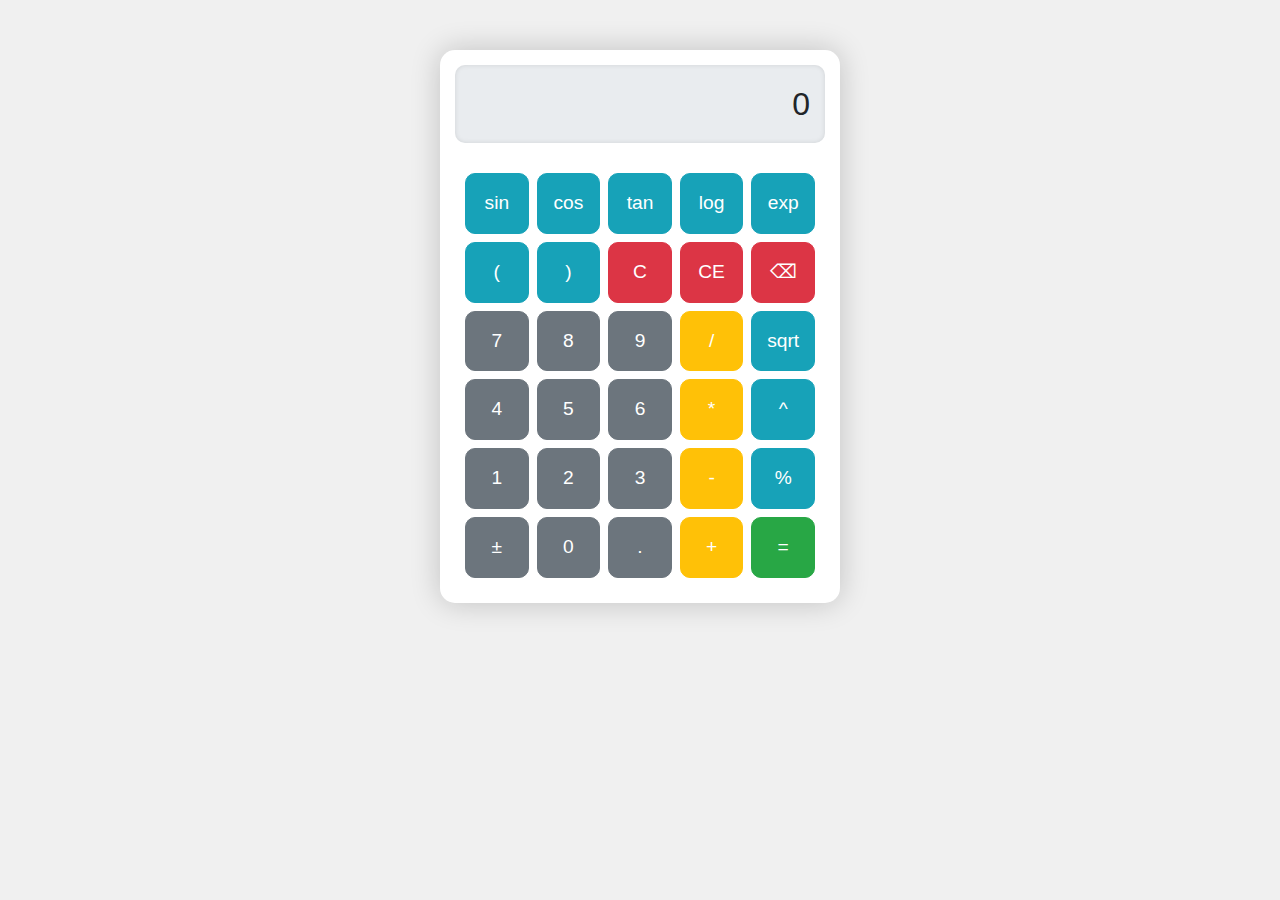
<file: index.html>
<!DOCTYPE html>
<html lang="en">
<head>
    <meta charset="UTF-8">
    <meta name="viewport" content="width=device-width, initial-scale=1.0">
    <title>Pi | Scientific Calculator | BuiltByRK</title>
    <link rel="icon" type="image/png" href="favicon.png">
    <link href="https://stackpath.bootstrapcdn.com/bootstrap/4.5.2/css/bootstrap.min.css" rel="stylesheet">
    <link rel="stylesheet" href="styles.css">
</head>
<body>

<div class="calculator">
    <div class="display" id="display" tabindex="0">0</div>
    <div class="buttons">
        <!-- Scientific Functions -->
        <button class="btn btn-info">sin</button>
        <button class="btn btn-info">cos</button>
        <button class="btn btn-info">tan</button>
        <button class="btn btn-info">log</button>
        <button class="btn btn-info">exp</button>
        <!-- Additional Row -->
        <button class="btn btn-info">(</button>
        <button class="btn btn-info">)</button>
        <button class="btn btn-danger">C</button>
        <button class="btn btn-danger">CE</button>
        <button class="btn btn-danger">⌫</button>
        <!-- Row 1 -->
        <button class="btn btn-secondary">7</button>
        <button class="btn btn-secondary">8</button>
        <button class="btn btn-secondary">9</button>
        <button class="btn btn-warning">/</button>
        <button class="btn btn-info">sqrt</button>
        <!-- Row 2 -->
        <button class="btn btn-secondary">4</button>
        <button class="btn btn-secondary">5</button>
        <button class="btn btn-secondary">6</button>
        <button class="btn btn-warning">*</button>
        <button class="btn btn-info">^</button>
        <!-- Row 3 -->
        <button class="btn btn-secondary">1</button>
        <button class="btn btn-secondary">2</button>
        <button class="btn btn-secondary">3</button>
        <button class="btn btn-warning">-</button>
        <button class="btn btn-info">%</button>
        <!-- Row 4 -->
        <button class="btn btn-secondary">±</button>
        <button class="btn btn-secondary">0</button>
        <button class="btn btn-secondary">.</button>
        <button class="btn btn-warning">+</button>
        <button class="btn btn-success">=</button>
    </div>
</div>

<script src="https://code.jquery.com/jquery-3.5.1.min.js"></script>
<script src="https://stackpath.bootstrapcdn.com/bootstrap/4.5.2/js/bootstrap.min.js"></script>
<script src="script.js"></script>

</body>
</html>
</file>
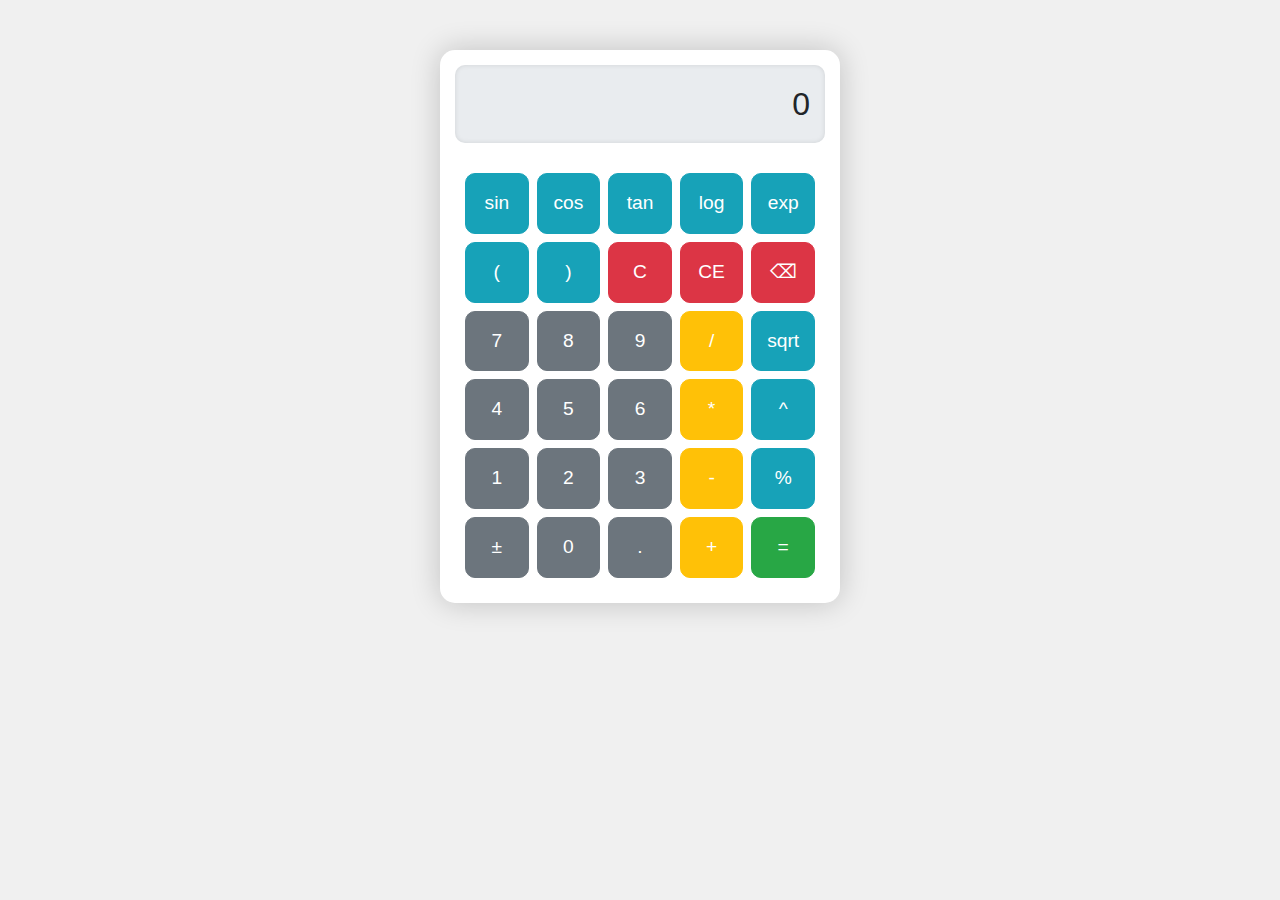
<file: calculator.html>
<!DOCTYPE html>
<html lang="en">
<head>
    <meta charset="UTF-8">
    <meta name="viewport" content="width=device-width, initial-scale=1.0">
    <title>Scientific Calculator | By Ranjeet Karmakar</title>
    <link rel="icon" type="image/png" href="favicon.png">
    <link href="https://stackpath.bootstrapcdn.com/bootstrap/4.5.2/css/bootstrap.min.css" rel="stylesheet">
    <link rel="stylesheet" href="styles.css">
</head>
<body>

<div class="calculator">
    <div class="display" id="display" tabindex="0">0</div>
    <div class="buttons">
        <!-- Scientific Functions -->
        <button class="btn btn-info">sin</button>
        <button class="btn btn-info">cos</button>
        <button class="btn btn-info">tan</button>
        <button class="btn btn-info">log</button>
        <button class="btn btn-info">exp</button>
        <!-- Additional Row -->
        <button class="btn btn-info">(</button>
        <button class="btn btn-info">)</button>
        <button class="btn btn-danger">C</button>
        <button class="btn btn-danger">CE</button>
        <button class="btn btn-danger">⌫</button>
        <!-- Row 1 -->
        <button class="btn btn-secondary">7</button>
        <button class="btn btn-secondary">8</button>
        <button class="btn btn-secondary">9</button>
        <button class="btn btn-warning">/</button>
        <button class="btn btn-info">sqrt</button>
        <!-- Row 2 -->
        <button class="btn btn-secondary">4</button>
        <button class="btn btn-secondary">5</button>
        <button class="btn btn-secondary">6</button>
        <button class="btn btn-warning">*</button>
        <button class="btn btn-info">^</button>
        <!-- Row 3 -->
        <button class="btn btn-secondary">1</button>
        <button class="btn btn-secondary">2</button>
        <button class="btn btn-secondary">3</button>
        <button class="btn btn-warning">-</button>
        <button class="btn btn-info">%</button>
        <!-- Row 4 -->
        <button class="btn btn-secondary">±</button>
        <button class="btn btn-secondary">0</button>
        <button class="btn btn-secondary">.</button>
        <button class="btn btn-warning">+</button>
        <button class="btn btn-success">=</button>
    </div>
</div>

<script src="https://code.jquery.com/jquery-3.5.1.min.js"></script>
<script src="https://stackpath.bootstrapcdn.com/bootstrap/4.5.2/js/bootstrap.min.js"></script>
<script src="script.js"></script>

</body>
</html>
</file>
<file: styles.css>
body {
    background-color: #f0f0f0;
    font-family: 'Segoe UI', Tahoma, Geneva, Verdana, sans-serif;
}

.calculator {
    max-width: 400px;
    width: 95%;
    margin: 20px auto;
    padding: 15px;
    border-radius: 15px;
    box-shadow: 0 0 30px rgba(0, 0, 0, 0.2);
    background-color: #ffffff;
}

.calculator .display {
    font-size: clamp(1.5em, 4vw, 2em); /* Responsive font size */
    margin-bottom: 20px;
    text-align: right;
    padding: 15px;
    border-radius: 10px;
    background-color: #e9ecef;
    box-shadow: inset 0 0 5px rgba(0, 0, 0, 0.1);
    cursor: text;
    overflow-x: auto; 
    white-space: nowrap;
    min-height: 60px;
}

.buttons {
    display: grid;
    grid-template-columns: repeat(5, 1fr);
    gap: 8px;
    padding: 10px;
}

.calculator button {
    width: 100%; 
    padding: 15px 5px;
    font-size: clamp(1em, 2.5vw, 1.2em); 
    border-radius: 10px;
    transition: background-color 0.3s, transform 0.3s;
    margin: 0; 
    min-height: 45px; 
}

.calculator button:hover {
    background-color: #d1d1d1;
    transform: scale(1.05);
}

/* Button colors */
.btn-secondary {
    background-color: #6c757d;
    color: #fff;
}

.btn-warning {
    background-color: #ffc107;
    color: #fff;
}

.btn-success {
    background-color: #28a745;
    color: #fff;
}

.btn-info {
    background-color: #17a2b8;
    color: #fff;
}

.btn-danger {
    background-color: #dc3545;
    color: #fff;
}

/* Media Queries for different screen sizes */
@media screen and (max-width: 480px) {
    .calculator {
        margin: 10px auto;
        padding: 10px;
    }

    .calculator button {
        padding: 10px 5px;
    }
}

@media screen and (max-width: 320px) {
    .buttons {
        gap: 5px;
    }

    .calculator button {
        padding: 8px 3px;
    }
}

/* For larger screens */
@media screen and (min-width: 768px) {
    .calculator {
        margin: 50px auto;
    }
}

/* For touch devices */
@media (hover: none) {
    .calculator button:hover {
        transform: none;
    }

    .calculator button:active {
        background-color: #d1d1d1;
        transform: scale(0.95);
    }
}

.calculator button.btn-danger {
    background-color: #dc3545;
    color: #fff;
}
</file>
